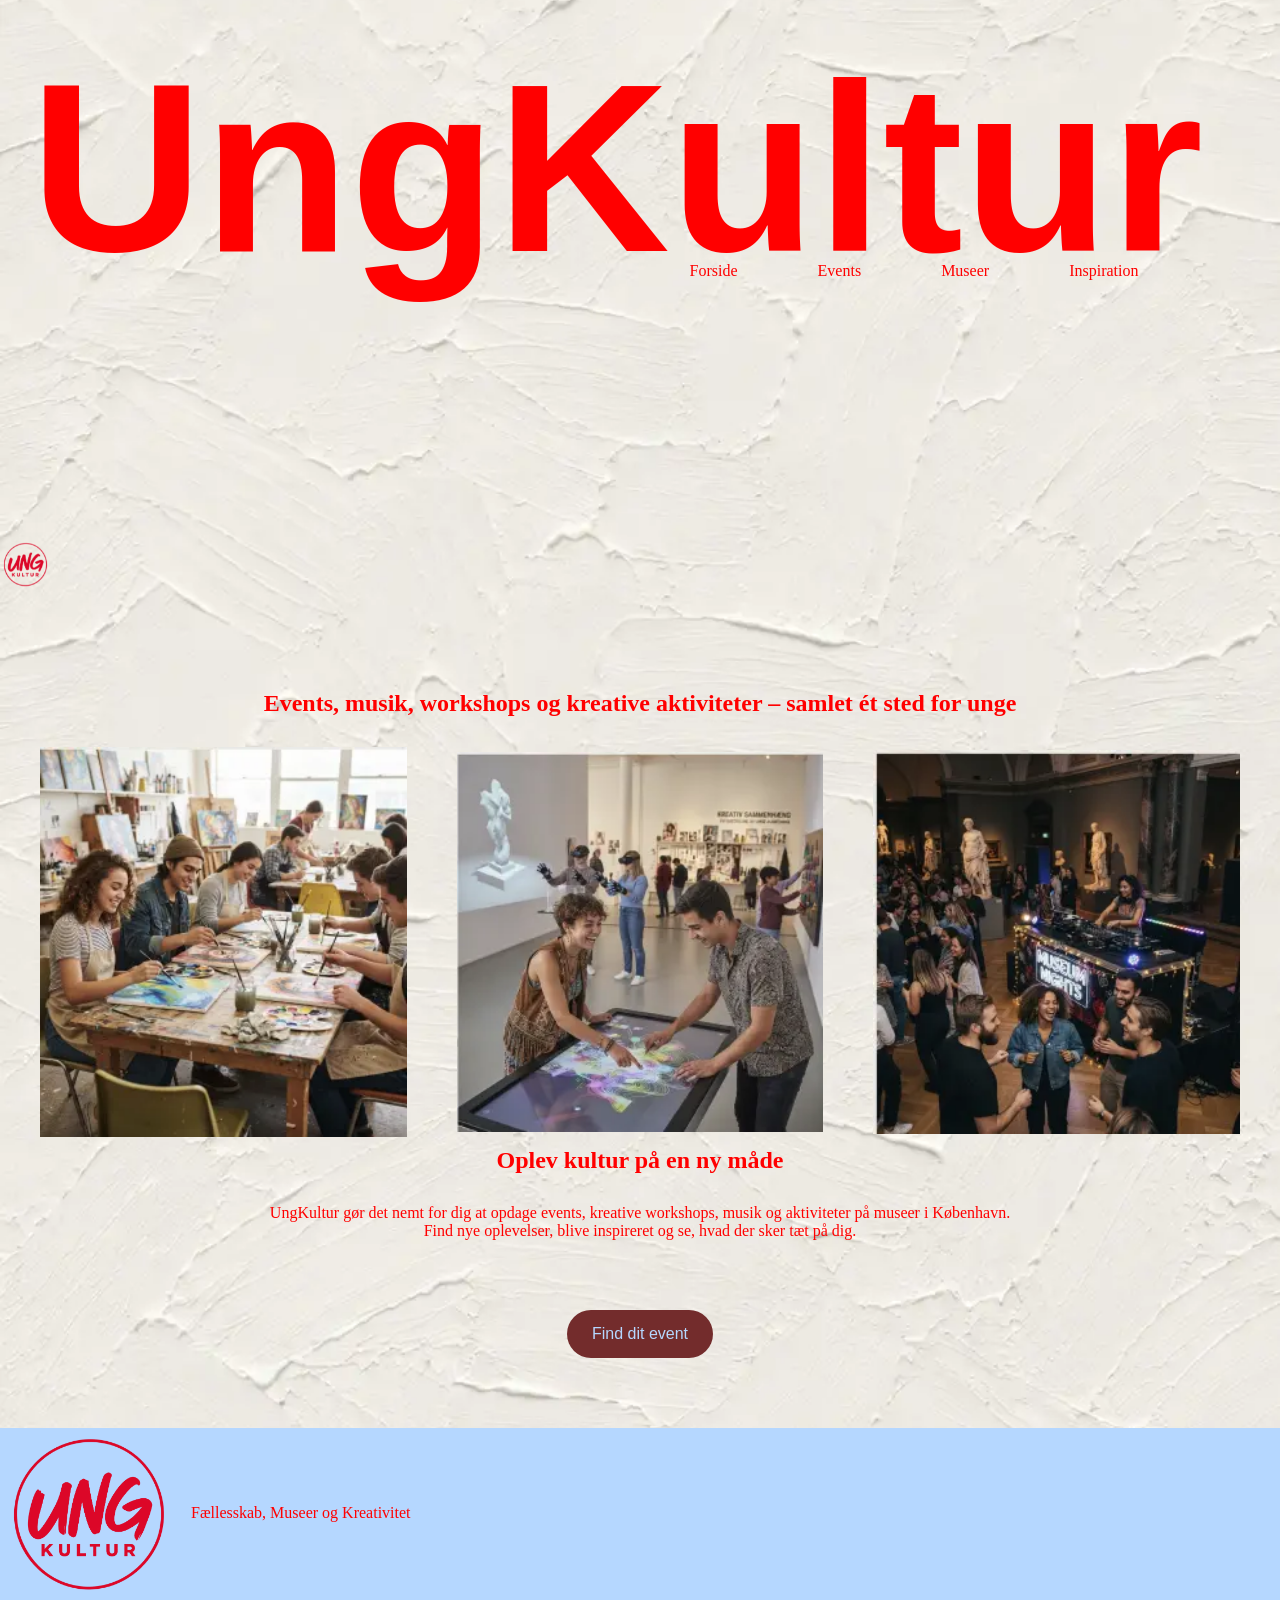
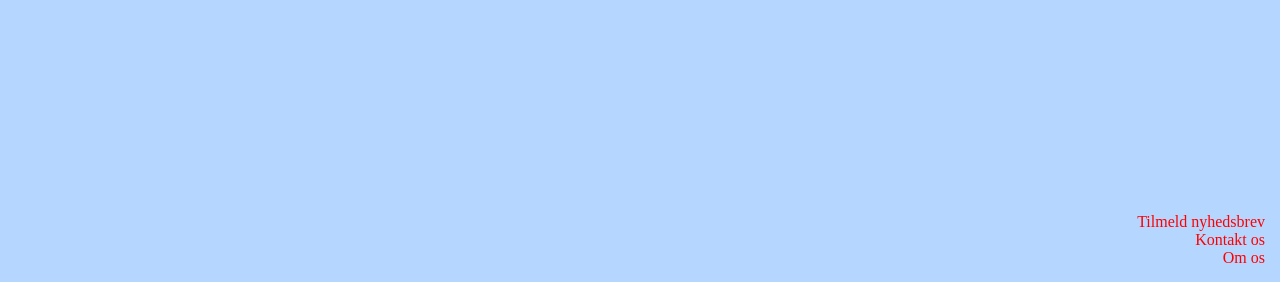
<file: index.html>
<!DOCTYPE html>
<html lang="da">

<head>
    <meta charset="UTF-8">
    <meta name="viewport" content="width=device-width, initial-scale=1.0">
    <title>Forside</title>
    <link rel="stylesheet" href="style.css">
    <link rel="stylesheet" href="layout.css">
    <link rel="icon" href="/img/favicon.ico" />
    <meta name="robots" content="noindex">
</head>

<body>
    <header>


        <h1 class="overskrift">UngKultur</h1>


        <nav>
            <ul class="menu">
                <li><a href="index.html">Forside</a></li>
                <li><a href="event.html">Events</a></li>
                <li><a href="museer.html">Museer</a></li>
                <li><a href="inspo.html">Inspiration</a></li>
            </ul>
            <button class="burger">
                <span class="line"></span>
                <span class="line"></span>
                <span class="line"></span>
            </button>
        </nav>
    </header>
    <main>


        <video autoplay muted loop playsinline>
            <source src="img/montage-museum.mp4" type="video/mp4" class="hero_video">
        </video>
        <div class="logo">
            <a href="/">
                <img src="img/ung_kultur_DB0828_transparent.webp" alt="UngKultur">
            </a>
        </div>
        <div class="wrapper1">
            <h2>Events, musik, workshops og kreative aktiviteter – samlet ét sted for unge</h2>

            <div class="pynt">
                <img src="img/male.webp" alt="unge som maler">
                <img src="img/interaktiv.webp" alt="unge som er interaktive">
                <img src="img/fredagsbar.webp" alt="creativ fredagsbar">
            </div>

            <h2 class="skrift">Oplev kultur på en ny måde</h2>

            <div class="tekst">

                <p>UngKultur gør det nemt for dig at opdage events, kreative workshops, musik og aktiviteter på
                    museer i København.</p>

                <p>Find nye oplevelser, blive inspireret og se, hvad der sker tæt på dig.</p>

                <a href="event.html" class="knap"> Find dit event</a>
            </div>

        </div>


    </main>
    <footer>
        <div>
            <div>
                <img src="img/ung_kultur_DB0828_transparent.webp" alt="logo">
            </div>

            <div class="logo_tekst">
                <p>Fællesskab, Museer og Kreativitet</p>
            </div>

            <div>
                <p>Tilmeld nyhedsbrev</p>
                <p>Kontakt os</p>
                <p>Om os</p>
            </div>

        </div>
    </footer>
</body>

</html>
</file>
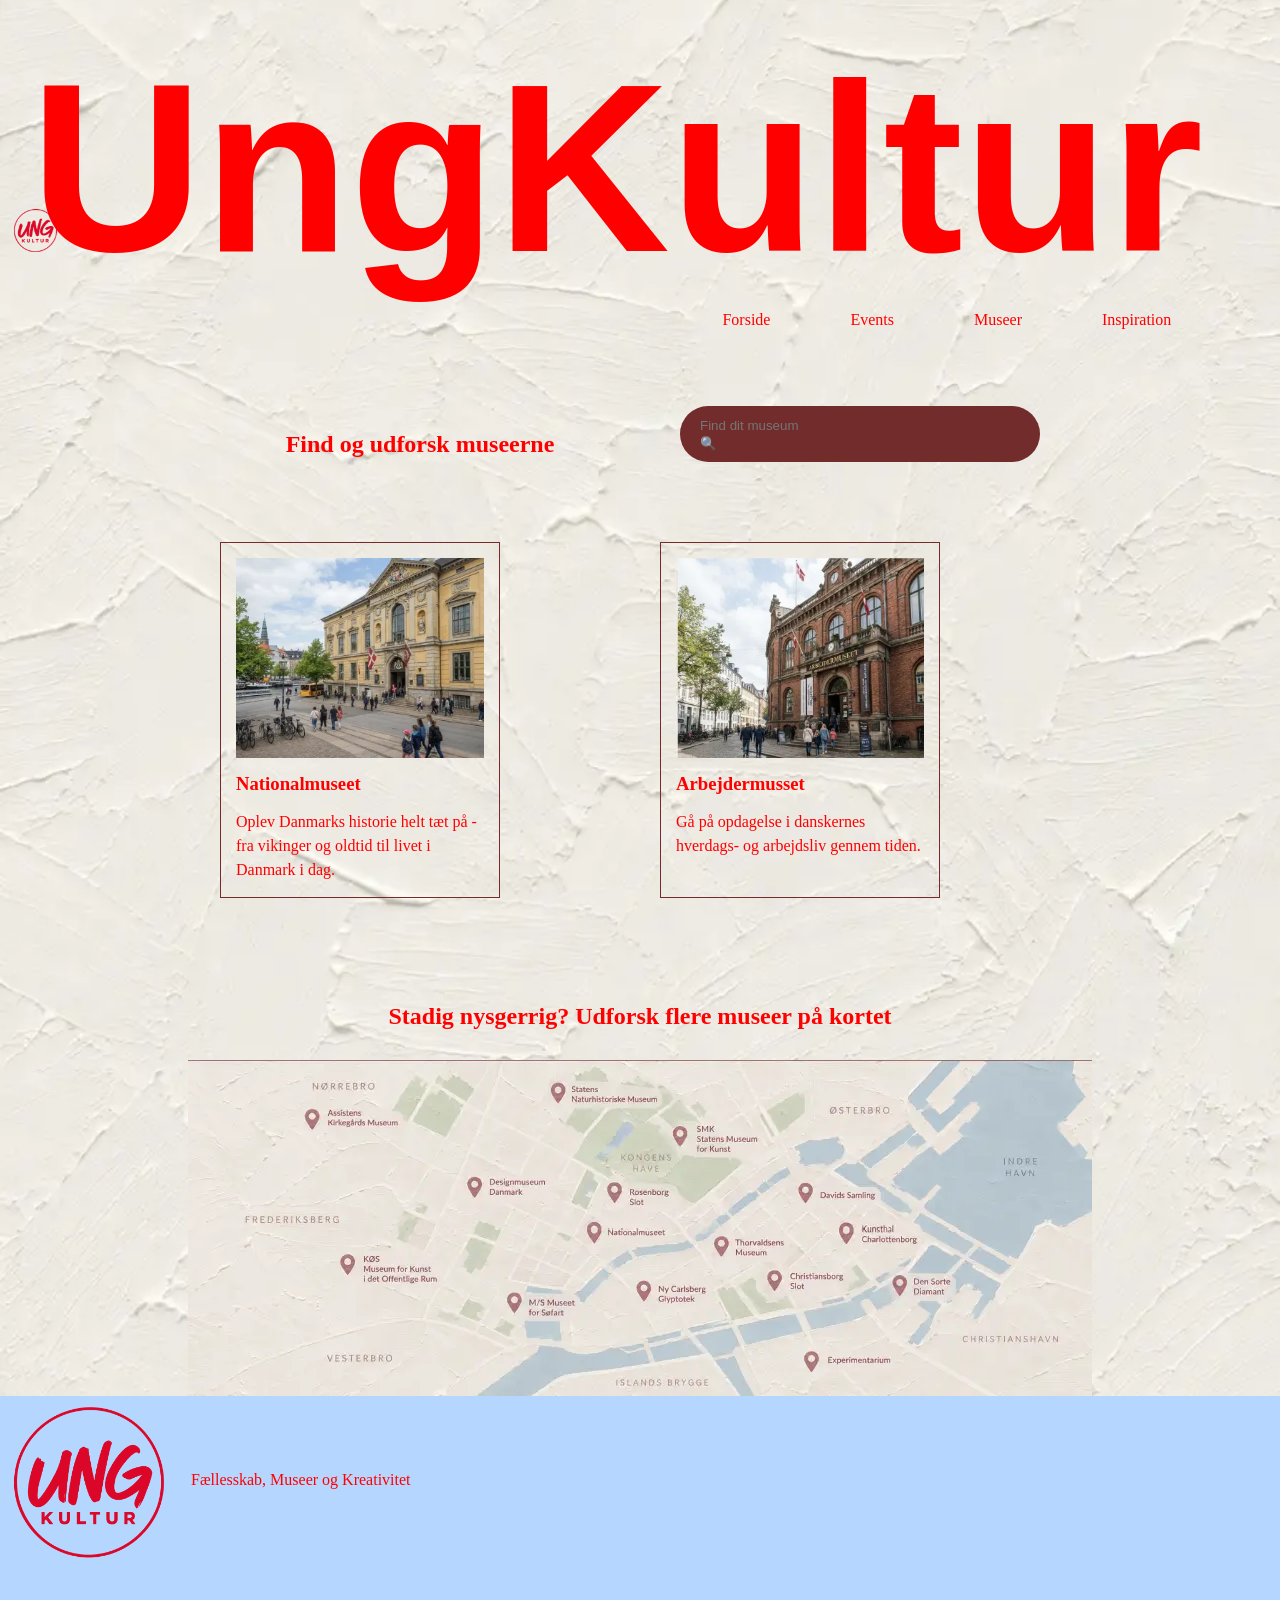
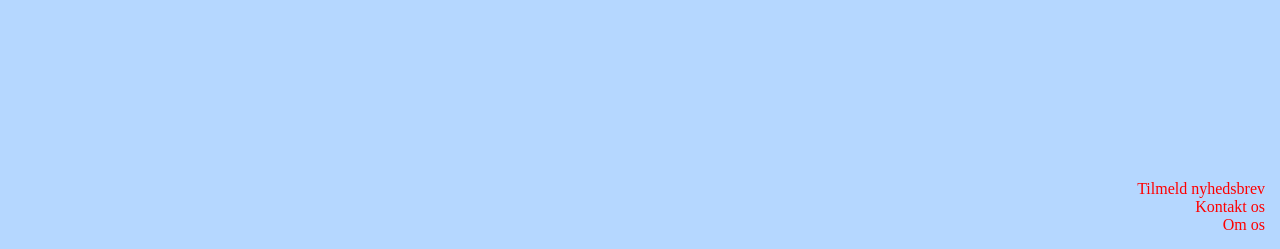
<file: museer.html>
<!DOCTYPE html>
<html lang="da">

<head>
    <meta charset="UTF-8">
    <meta name="viewport" content="width=device-width, initial-scale=1.0">
    <title>Museer</title>
    <link rel="stylesheet" href="style.css">
    <link rel="stylesheet" href="layout.css">
    <link rel="icon" href="/img/favicon.ico" />
    <meta name="robots" content="noindex">
</head>

<body class="museums-side">
    <header>
        <h1 class="overskrift">UngKultur</h1>
        <div class="logo">
            <a href="/">
                <img src="img/ung_kultur_DB0828_transparent.webp" alt="UngKultur">
            </a>
        </div>
        <nav>
            <ul class="menu">
                <li><a href="index.html">Forside</a></li>
                <li><a href="event.html">Events</a></li>
                <li><a href="museer.html">Museer</a></li>
                <li><a href="inspo.html">Inspiration</a></li>
            </ul>
            <button class="burger">
                <span class="line"></span>
                <span class="line"></span>
                <span class="line"></span>
            </button>
        </nav>
    </header>
    <main>

        <div class="museer">
            <h2>Find og udforsk museerne</h2>

            <div class="søg">
                <div class="search-bar">
                    <input type="text" id="searchInput" placeholder="Find dit museum">
                    <button onclick="search()">🔍</button>
                </div>
            </div>


            <div class="museumskort">
                <img src="img/nationalmuseet.webp" alt="nationalmuseet">

                <h3> Nationalmuseet </h3>

                <p>Oplev Danmarks historie helt tæt på - fra vikinger og oldtid til livet i Danmark i dag.</p>

            </div>
            <div class="museumskort">
                <img src="img/arbejdermuseet.webp" alt="arbejdermuseet">

                <h3>Arbejdermusset</h3>

                <p>Gå på opdagelse i danskernes hverdags- og arbejdsliv gennem tiden.</p>

            </div>
        </div>

        <div>
            <h2>Stadig nysgerrig? Udforsk flere museer på kortet</h2>
            <img src="img/kort.webp" alt="kort over museer i København">

        </div>


    </main>


    <footer>
        <div>
            <div>
                <img src="img/ung_kultur_DB0828_transparent.webp" alt="logo">
            </div>

            <div class="logo_tekst">
                <p>Fællesskab, Museer og Kreativitet</p>
            </div>

            <div>
                <p>Tilmeld nyhedsbrev</p>
                <p>Kontakt os</p>
                <p>Om os</p>
            </div>

        </div>
    </footer>
</body>

</html>
</file>
<file: style.css>
/*************** Reset *********************/
* {
  margin: 0;
  padding: 0;
  box-sizing: border-box;
}

img {
  width: 100%;
  height: auto;
  display: block;
  align-self: center;
  object-fit: cover;
}

video {
  width: 100%;
  height: auto;
  display: block;
}

/********************************** baggrund **********************************/
body {
  background-image: url("img/baggrund.webp");
  background-size: cover;
  background-position: center;
  background-repeat: no-repeat;
}

/*********************************** generelt ***************************/

h1 {
  color: #ff0000;
  font-size: 15rem;
  margin: 20px;
  margin-bottom: 0px;
  font-family: "Gill Sans", "Gill Sans MT", Calibri, "Trebuchet MS", sans-serif;
}

h2 {
  color: #ff0000;
  text-align: center;
  margin: 25px 0 30px 0;
  font-family: "Times New Roman", Times, serif;
}

.knap {
  display: block;
  width: fit-content;
  margin: 70px auto;
  padding: 15px 25px;
  font-family: "Raleway", sans-serif;
  font-size: 1rem;
  background-color: #732c2c;
  border: none;
  text-decoration: none;
  border-radius: 50px;
  font-weight: 600px;
  color: #b5d7ff;
}

/************************ forside ******************************/

.pynt {
  display: grid;
  grid-template-columns: 1fr 1fr 1fr;
  gap: 50px;
  width: 100%;
  align-self: center;
  object-fit: cover;
}

.tekst2 {
  color: #ff0000;
  text-align: center;
  margin: 0 auto 10px;
  max-width: 800px;
}

.skrift {
  color: #ff0000;
  text-align: center;
  margin: 10px 0 30px 0;
}

.tekst {
  color: #ff0000;
  text-align: center;
  margin: 0 auto 25px;
  max-width: 800px;
}

/************************************ side 2 - events ****************************/
.wrapper2 {
  padding-top: 400px;
}
.events {
  max-width: 900px;
  margin: 50px auto;
  display: grid;
  gap: 15px;
}

.event {
  display: grid;
  grid-template-columns: 2fr 1fr;
  gap: 20px;
  border: 1px solid #732c2c;
  padding: 15px;
  align-items: center;
}

.event img {
  width: 100%;
  height: 200px;
  object-fit: cover;
}

.event h3 {
  margin-bottom: 25px;
  color: #ff0000;
}

.event p {
  margin-bottom: 15px;
  color: #ff0000;
}

/********************************** side 3 - museer **********************/

.museums-side main {
  display: flex;
  flex-direction: column;
  align-items: center;
  width: 100%;
}

.søg {
  display: flex;
  justify-content: center;
  margin-bottom: 40px;
}

.search-bar {
  background-color: #732c2c;
  border-radius: 30px;
  padding: 10px 20px;
  width: 400px;
  max-width: 90%;
}

.search-bar input {
  background: transparent;
  border: none;
  outline: none;
  color: white;
  width: 100%;
}

.search-bar button {
  background: transparent;
  border: none;
  color: white;
  cursor: pointer;
}

.museums-side .museer {
  display: grid;
  grid-template-columns: 1fr 1fr;
  gap: 40px;
  margin: 40px auto 80px;
}

.museums-side .museumskort {
  width: 280px;
  padding: 15px;
  border: 1px solid #732c2c;
  box-sizing: border-box;
}

.museums-side .museumskort img {
  width: 100%;
  height: 200px;
  object-fit: cover;
  border: #732c2c;
}

.museums-side .museumskort h3 {
  color: #ff0000;
  margin: 15px 0;
}

.museums-side .museumskort p {
  color: #ff0000;
  line-height: 1.5;
}

/************************************ menu/header ********************************/

.museums-side header {
  position: relative;
  align-items: center;
  padding: 10px;
  background-color: transparent;
}

header {
  position: absolute;
  align-items: center;
  padding: 10px;
  background-color: transparent;
}

.logo {
  position: sticky;
  top: 0;
  width: 50px;
  height: 50px;
  margin-block: -100px 100px;
}
nav {
  /* desktop */
  display: flex;
  align-items: center;
  position: absolute;
  right: 30%;
  bottom: 2%;

  @media (width < 800px) {
    /* mobil */
    &.active .menu {
      display: block;
      background-color: transparent;
      position: absolute;
      top: 94px;
      left: 0;
      width: 100%;
      z-index: 1;
    }

    &.active .menu li {
      margin: 10px 20px;
    }

    &.active .menu a {
      font-size: 24px;
    }
  }
}

.menu {
  display: flex;
  list-style: none;
  margin: 0;
  margin-left: 60%;
  padding: 0;

  li {
    margin-right: 20px;
  }

  li:last-child {
    margin-right: 0;
  }

  a {
    display: block;
    padding: 30px;
    color: red;
    text-decoration: none;
    transition: color 0.3s;
    text-align: end;
    &:hover {
      color: #b5d7ff;
    }
  }
  @media (width < 800px) {
    display: none;
  }
}

.burger {
  width: 30px;
  height: 20px;
  cursor: pointer;
  display: none;

  .line {
    display: block;
    width: 100%;
    height: 2px;
    background-color: #333333;
    margin-bottom: 5px;
    transition: 0.2s linear;
  }

  @media (width < 800px) {
    display: block;
    background-color: transparent;
    border: 0;

    &.active .line:nth-child(1) {
      transform: rotate(45deg) translate(5px, 5px);
      transition: 0.2s linear;
    }

    &.active .line:nth-child(2) {
      opacity: 0;
      transition: 0.15s linear;
    }

    &.active .line:nth-child(3) {
      transform: rotate(-45deg) translate(5px, -5px);
      transition: 0.2s linear;
    }
  }
}

/******************************** footer ***********************************/

footer {
  color: red;
  background-color: #b5d7ff;

  > div {
    display: grid;
    grid-template-columns: auto auto 1fr;
    grid-template-rows: 1fr 1fr 0.5fr;
    align-items: center;
    gap: 1rem;
  }

  img {
    width: 175px;
  }

  .logo_tekst {
    grid-column: 2;
  }

  > div > div:last-child {
    justify-self: end;
    align-self: end;
    grid-row: 3;
    grid-column: 3;
    text-align: right;
    margin-right: 15px;
    margin-bottom: 15px;
  }

  p {
    grid-column: 3;
    grid-row: 3;
  }
}
</file>
<file: layout.css>
.wrapper1 {
  max-width: 1200px;
  margin: 0 auto;
}
</file>
